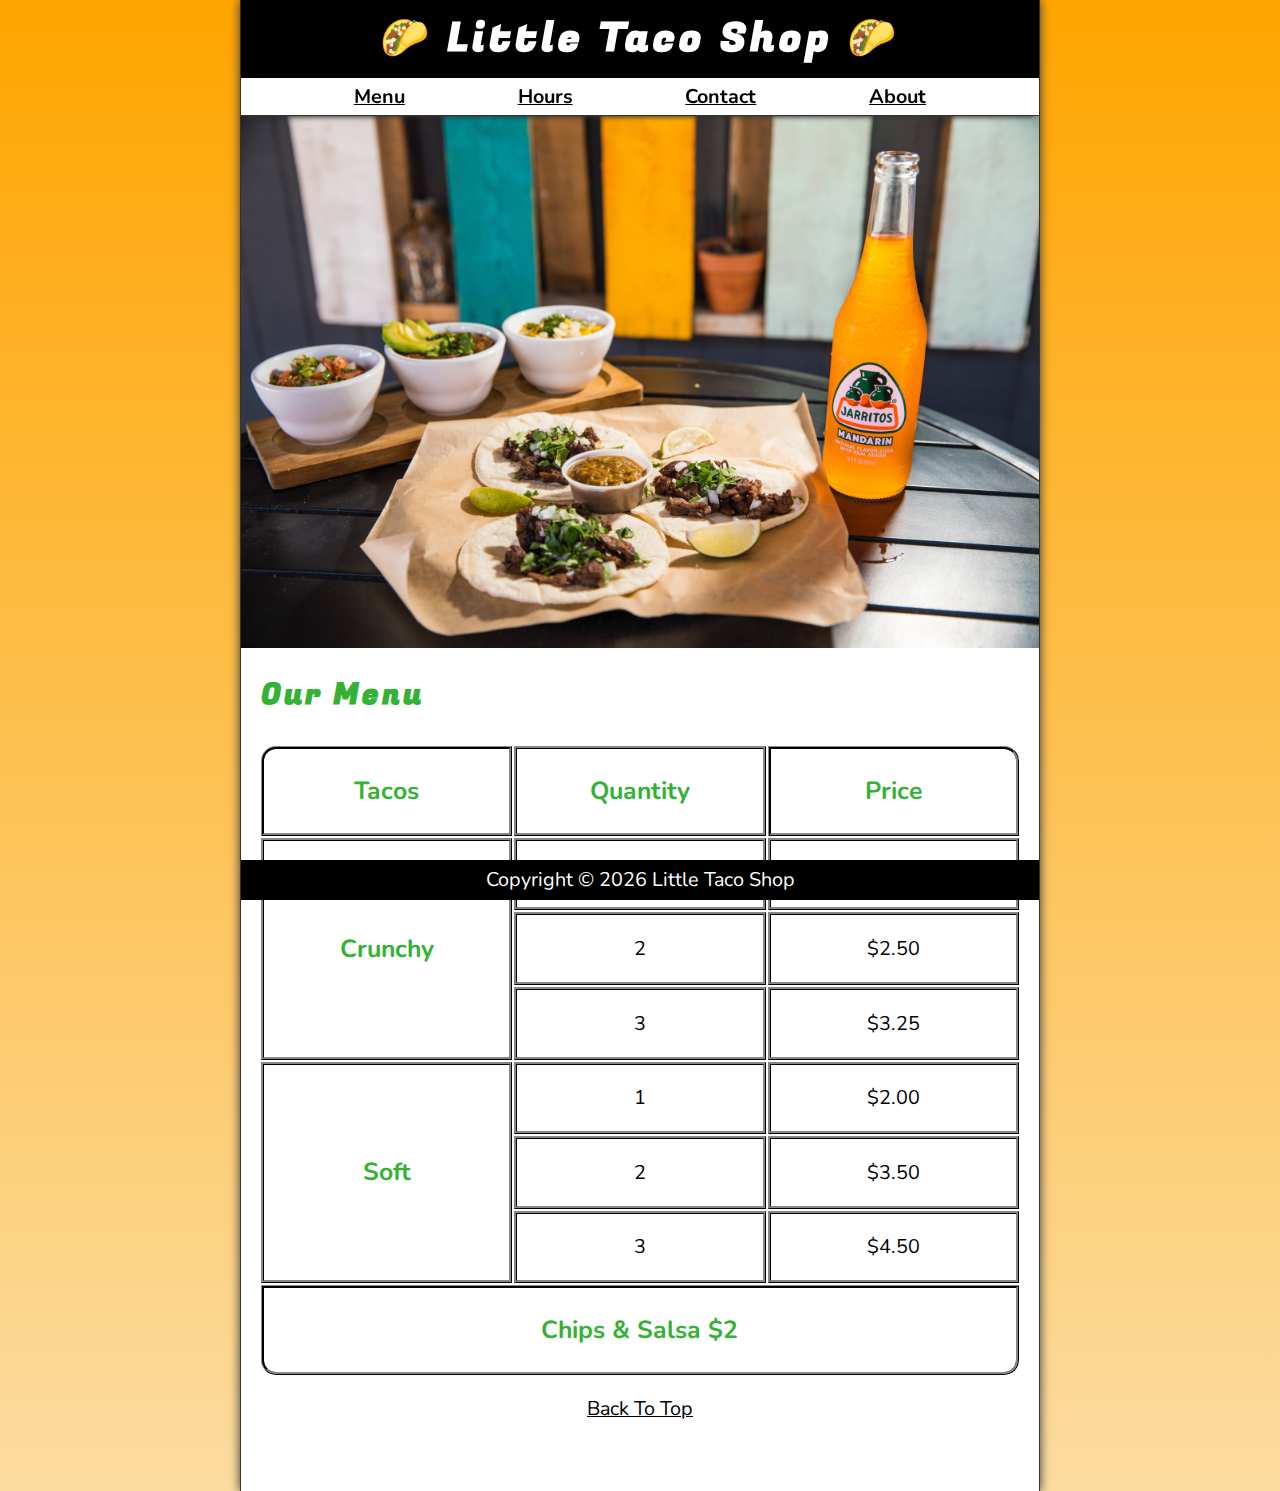
<file: index.html>
<!DOCTYPE html>
<html lang="en">
  <head>
    <meta charset="UTF-8" />
    <meta name="viewport" content="width=device-width, initial-scale=1.0" />
    <meta name="author" content="Madhesh" />
    <meta
      name="description"
      content="This page contains all the details about the Little Taco Shop."
    />
    <title>The Little Taco Shop</title>
    <link rel="icon" href="favicon.ico" type="image/x-icon" />
    <link rel="stylesheet" href="css/style.css" />
    <script src="js/main.js" defer></script>
  </head>
  <body>
    <header class="header">
      <h1 class="header__h1">Little Taco Shop</h1>
      <nav class="header__nav">
        <ul class="header__ul">
          <li><a href="#menu">Menu</a></li>
          <li><a href="hours.html">Hours</a></li>
          <li><a href="contact.html">Contact</a></li>
          <li><a href="about.html">About</a></li>
        </ul>
      </nav>
    </header>

    <section class="hero">
      <h2 class="hero__h2">Bienvenidos!</h2>
      <figure>
        <img
          src="img/tacos_and_drink_1000x667.png"
          alt="Tacos and a Drink"
          width="1000"
          height="667"
        />
        <figcaption class="offscreen">Tacos and a Drink</figcaption>
      </figure>
    </section>

    <main class="main">
      <article id="menu" class="main__article menu">
        <h2 class="menu__h2">Our Menu</h2>
        <table class="menu__container">
          <caption class="offscreen">
            Our Tacos
          </caption>
          <thead>
            <tr>
              <th class="menu__header" scope="col">Tacos</th>
              <th class="menu__header" scope="col">Quantity</th>
              <th class="menu__header" scope="col">Price</th>
            </tr>
          </thead>
          <tbody>
            <tr>
              <th class="menu__item menu__cr" scope="row" rowspan="3">
                Crunchy
              </th>
              <td class="menu__item">1</td>
              <td class="menu__item">$1.50</td>
            </tr>
            <tr>
              <td class="menu__item">2</td>
              <td class="menu__item">$2.50</td>
            </tr>
            <tr>
              <td class="menu__item">3</td>
              <td class="menu__item">$3.25</td>
            </tr>
            <tr>
              <th class="menu__item menu__sf" scope="row" rowspan="3">Soft</th>
              <td class="menu__item">1</td>
              <td class="menu__item">$2.00</td>
            </tr>
            <tr>
              <td class="menu__item">2</td>
              <td class="menu__item">$3.50</td>
            </tr>
            <tr>
              <td class="menu__item">3</td>
              <td class="menu__item">$4.50</td>
            </tr>
          </tbody>
          <tfoot>
            <tr>
              <td class="menu__item menu__cs" colspan="3">
                Chips &amp; Salsa $2
              </td>
            </tr>
          </tfoot>
        </table>

        <p class="center">
          <a href="#">Back To Top</a>
        </p>
      </article>
    </main>
    <footer class="footer">
      <p>
        <span class="nowrap">Copyright &copy; <time id="year"></time></span>
        <span class="nowrap">Little Taco Shop</span>
      </p>
    </footer>
  </body>
</html>
</file>
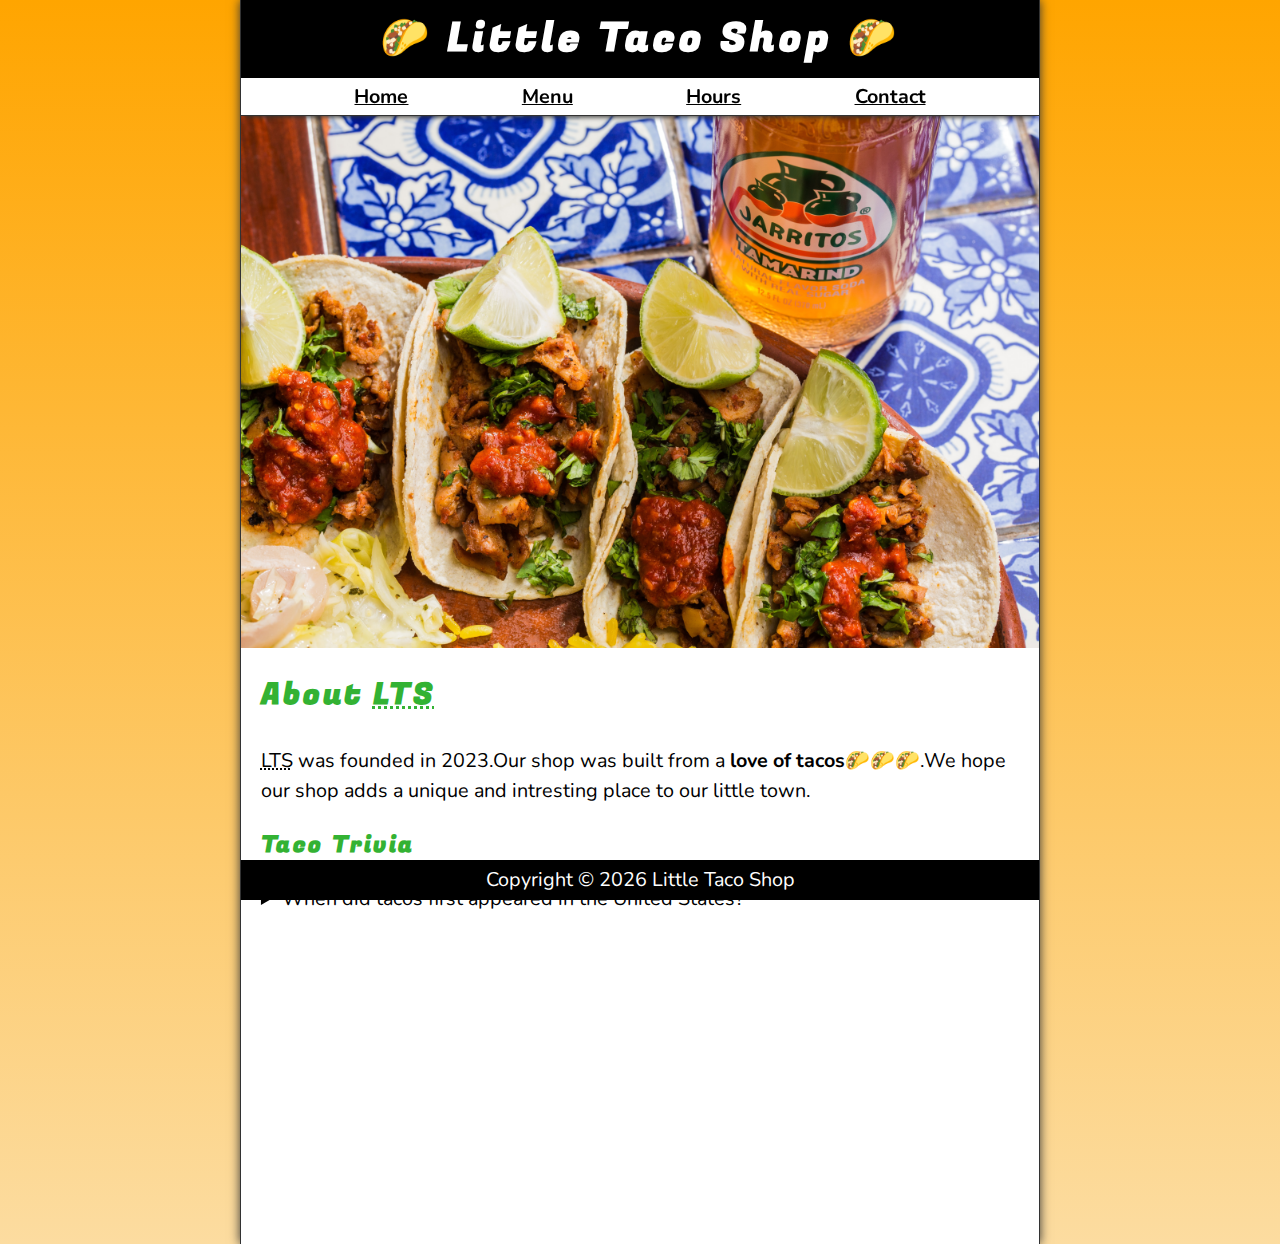
<file: about.html>
<!DOCTYPE html>
<html lang="en">
  <head>
    <meta charset="UTF-8" />
    <meta name="viewport" content="width=device-width, initial-scale=1.0" />
    <meta name="author" content="Madhesh" />
    <meta name="description" content="About the Little Taco Shop." />
    <title>About LTS</title>
    <link rel="stylesheet" href="css/style.css" />
    <link rel="icon" href="favicon.ico" type="image/x-icon" />
     <script src="js/main.js" defer></script>
  </head>
  <body>
    <header class="header">
      <h1 class="header__h1">Little Taco Shop</h1>
      <nav class="header__nav">
        <ul class="header__ul">
          <li><a href="/">Home</a></li>
          <li><a href="/#menu">Menu</a></li>
          <li><a href="hours.html">Hours</a></li>
          <li><a href="contact.html">Contact</a></li>
        </ul>
      </nav>
    </header>

    <section class="hero">
      <figure>
        <img
          src="img/tacos_delicioso_1000x667.png"
          alt="Tacos Delicioso"
          width="1000"
          height="667"
        />
        <figcaption class="offscreen">Try These Delicious Tacos</figcaption>
      </figure>
    </section>

    <main class="main">
      <article id="about" class="main__article about">
        <h2>About <abbr title="The Little Taco Shop">LTS</abbr></h2>
        <p>
          <abbr title="The Little Taco Shop">LTS</abbr> was founded in
          <time datetime="2023">2023</time>.Our shop was built from a
          <strong>love of tacos</strong>🌮🌮🌮.We hope our shop adds a unique
          and intresting place to our little town.
        </p>
        <aside class="about__trivia">
          <h3>Taco Trivia</h3>
          <details>
            <summary>
              When did tacos first appeared in the United States?
            </summary>
            <p class="about__trivia-answer">
              Jeffrey M. Pilcher, taco historian and professor of history at the
              University of Minnesota, says the earliest mention of tacos in the
              United States are in a newspaper from
              <time datetime="1905">1905</time>.(Source:
              <cite
                ><a
                  href="https://www.smithsonianmag.com/arts-culture/where-did-the-taco-come-from-81228162/"
                  target="_blank"
                  >Smithsonian Magazine</a
                ></cite
              >)
            </p>
          </details>
        </aside>
      </article>
    </main>

    <footer class="footer">
      <p>
        <span class="nowrap">Copyright &copy; <time id="year"></time></span>
        <span class="nowrap">Little Taco Shop</span>
      </p>
    </footer>
  </body>
</html>
</file>
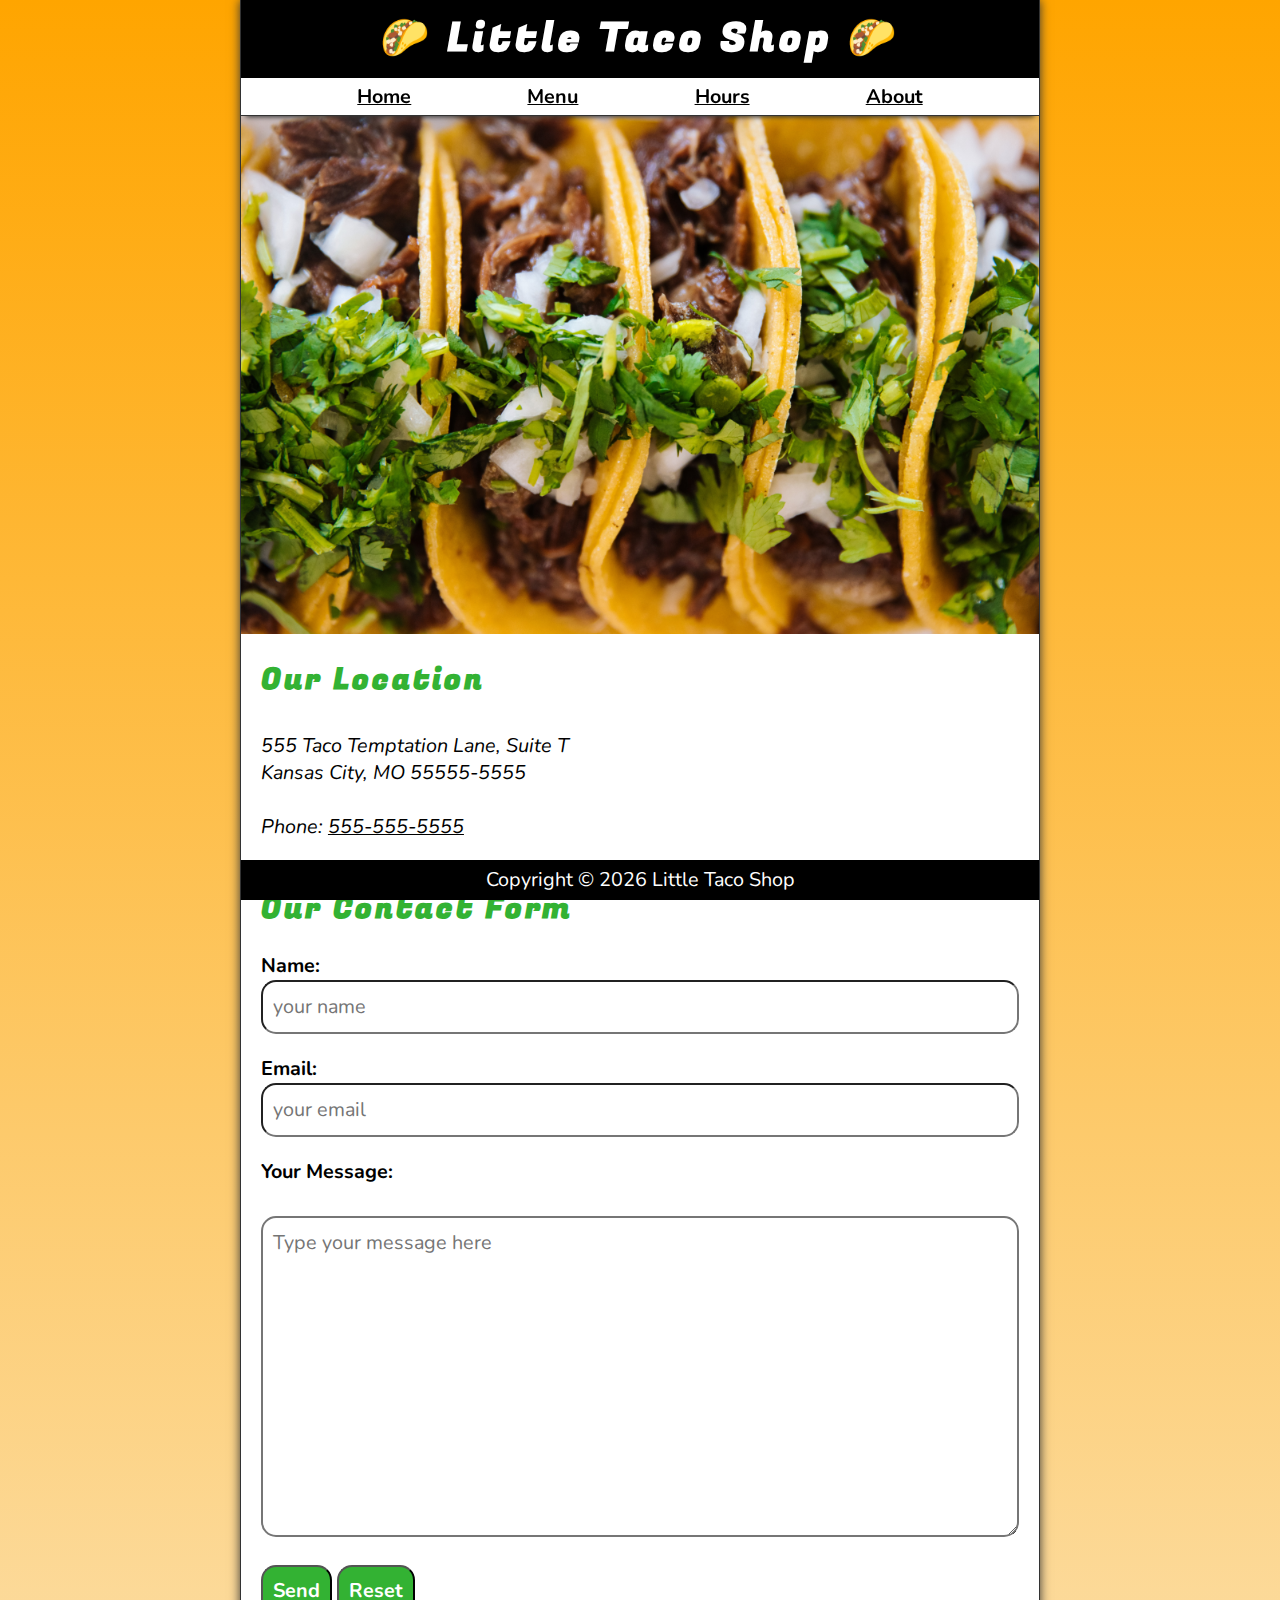
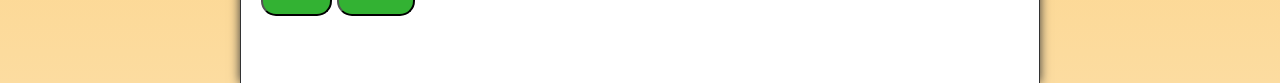
<file: contact.html>
<!DOCTYPE html>
<html lang="en">
  <head>
    <meta charset="UTF-8" />
    <meta name="viewport" content="width=device-width, initial-scale=1.0" />
    <meta name="author" content="Dave Gray" />
    <meta
      name="description"
      content="Contact information for The Little Taco Shop"
    />
    <title>Contact Us - LTS</title>
    <link rel="icon" href="favicon.ico" type="image/x-icon" />
    <link rel="stylesheet" href="css/style.css" />
    <script src="js/main.js" defer></script>
  </head>

  <body>
    <header class="header">
      <h1 class="header__h1">Little Taco Shop</h1>
      <nav class="header__nav">
        <ul class="header__ul">
          <li>
            <a href="/">Home</a>
          </li>
          <li>
            <a href="/#menu">Menu</a>
          </li>
          <li>
            <a href="hours.html">Hours</a>
          </li>
          <li>
            <a href="about.html">About</a>
          </li>
        </ul>
      </nav>
    </header>

    <section class="hero">
      <figure>
        <img
          src="img/tacos_close_up_1000x649.png"
          alt="Little Taco Shop Tacos"
          title="Tacos ready to eat!"
          width="1000"
          height="649"
        />
        <figcaption class="offscreen">Little Taco Shop Tacos</figcaption>
      </figure>
    </section>

    <main class="main">
      <article class="main__article">
        <h2>Our Location</h2>
        <address>
          555 Taco Temptation Lane, Suite T<br />
          Kansas City, MO 55555-5555
          <br /><br />
          Phone: <a href="tel:+5555555555">555-555-5555</a>
        </address>
      </article>
      <hr />
      <article class="main__article contact">
        <h2 class="contact__h2">Our Contact Form</h2>

        <form
          action="https://httpbin.org/get"
          method="get"
          class="contact__form"
        >
          <fieldset class="contact__fieldset">
            <legend class="offscreen">Send Us A Message</legend>
            <p class="contact__p">
              <label class="contact__label" for="name">Name:</label>
              <input
                class="contact__input"
                type="text"
                name="name"
                id="name"
                placeholder="your name"
                required
              />
            </p>
            <p class="contact__p">
              <label class="contact__label" for="email">Email:</label>
              <input
                class="contact__input"
                type="email"
                name="email"
                id="email"
                placeholder="your email"
                required
              />
            </p>
            <p class="contact__p">
              <label class="contact__label" for="message">Your Message:</label>
              <br />
              <textarea
                class="contact__textarea"
                name="message"
                id="message"
                cols="30"
                rows="10"
                placeholder="Type your message here"
              ></textarea>
            </p>
          </fieldset>
          <button class="contact__button" type="submit">Send</button>
          <button class="contact__button" type="reset">Reset</button>
        </form>
      </article>
    </main>
    <footer class="footer">
      <p>
        <span class="nowrap">Copyright &copy; <time id="year"></time></span>
        <span class="nowrap">Little Taco Shop</span>
      </p>
    </footer>
  </body>
</html>
</file>
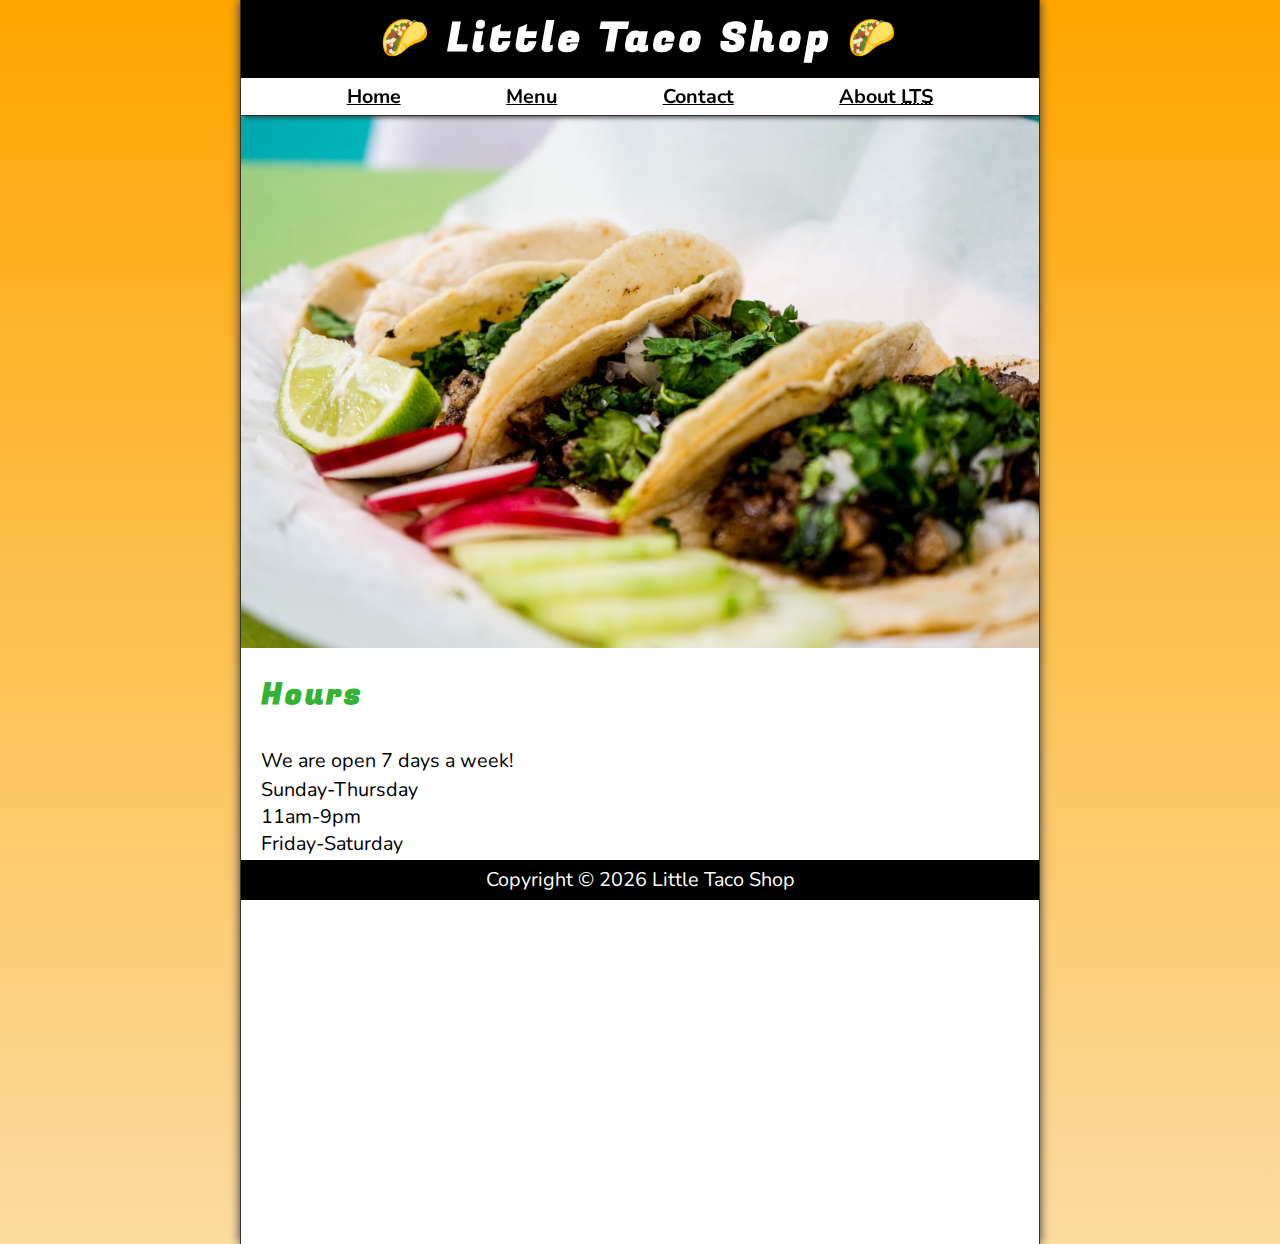
<file: hours.html>
<!DOCTYPE html>
<html lang="en">
  <head>
    <meta charset="UTF-8" />
    <meta name="viewport" content="width=device-width, initial-scale=1.0" />
    <meta name="author" content="Madhesh" />
    <meta
      name="description"
      content="This page contains all the details about the Little Taco Shop."
    />
    <title>LTS Hours</title>
    <link rel="stylesheet" href="css/style.css" />
    <link rel="icon" href="favicon.ico" type="image/x-icon" />
     <script src="js/main.js" defer></script>
  </head>
  <body>
    <header class="header">
      <h1 class="header__h1">Little Taco Shop</h1>
      <nav class="header__nav">
        <ul class="header__ul">
          <li><a href="/">Home</a></li>
          <li><a href="/#menu">Menu</a></li>
          <li><a href="contact.html">Contact</a></li>
          <li>
            <a href="about.html"
              >About <abbr title="The Little Taco Shop">LTS</abbr></a
            >
          </li>
        </ul>
      </nav>
    </header>

    <section class="hero">
      <figure>
        <img
          src="img/tacos_tray_1000x667.png"
          alt="A Tray of Tasty Tacos"
          width="1000"
          height="667"
        />
        <figcaption class="offscreen">A Tray of Tasty Tacos</figcaption>
      </figure>
    </section>

    <main class="main">
      <article class="main__article">
        <h2>Hours</h2>
        <p>We are open 7 days a week!</p>
        <dl>
          <dt>Sunday-Thursday</dt>
          <dd>11am-9pm</dd>
        </dl>
        <dl>
          <dt>Friday-Saturday</dt>
          <dd>11am-11pm</dd>
        </dl>
      </article>
    </main>
    <footer class="footer">
      <p>
        <span class="nowrap">Copyright &copy; <time id="year"></time></span>
        <span class="nowrap">Little Taco Shop</span>
      </p>
    </footer>
  </body>
</html>
</file>
<file: css/style.css>
@import url('https://fonts.googleapis.com/css2?family=Fugaz+One&family=Nunito&display=swap');

/* RESET */
*,
*::after,
*::before
{
  margin: 0;
  padding: 0;
  box-sizing: border-box;
}

img {
  display: block;
  max-width: 100%;
  height: auto;
}

input, button, textarea {
  font: inherit;
}

/* VARIABLES */

:root {
  /* FONTS */
  --FF: "Nunito", sans-serif;
  --FF-HEADINGS: "Fugaz One", cursive;
  --FS: clamp(1rem, 2.2vh, 1.5rem);

  /* COLORS */
  --BGCOLOR-FADE: rgb(252, 220, 160);
  --BGCOLOR: orange;
  --BGIMAGE: linear-gradient(to bottom, var(--BGCOLOR), var(--BGCOLOR-FADE));
  --BODY-BGCOLOR: #fff;
  --BORDER-COLOR: #333;
  --BUTTON-COLOR: #FFF;
  --FONT-COLOR: #000;
  --HEADER-BGCOLOR: black;
  --HEADER-COLOR: #fff;
  --HERO-BGCOLOR: rgba(51, 178, 51, 0.75);
  --HERO-COLOR: #fff;
  --HIGHLIGHT-COLOR: rgb(51, 178, 51);
  --LINK-ACTIVE: orange;
  --LINK-COLOR: black;
  --LINK-HOVER: hsla(0, 0%, 0%, 0.6);
  --NAV-BGCOLOR: #fff;

  /* BORDERS */
  --BORDERS: 1px solid var(--BORDER-COLOR);
  --BORDER-RADIUS: 15px;

  /* STANDARD PADDING */
  --PADDING-TB: 0.25em;
  --PADDING-SIDE: 2.5%;

  /* STANDARD MARGIN */
  --MARGIN: clamp(1em, 2.5vh, 1.5em) 0;
}

@media (prefers-color-scheme: dark) {
  :root {
    --BGCOLOR-FADE: gray;
    --BGCOLOR: #000;
    --BODY-BGCOLOR: #333;
    --BORDER-COLOR: whitesmoke;
    --BUTTON-COLOR: #000;
    --FONT-COLOR: whitesmoke;
    --HEADER-COLOR: whitesmoke;
    --HERO-COLOR: #333;
    --HIGHLIGHT-COLOR: whitesmoke;
    --LINK-ACTIVE: rgb(252, 200, 103);
    --LINK-COLOR: whitesmoke;
    --LINK-HOVER: orange;
    --NAV-BGCOLOR: rgb(20, 20, 20);
  }
}


/* UTILITY CLASSES */
.offscreen {
  position: absolute;
  left: -10000px;
}

.nowrap {
  white-space: nowrap;
}

.center {
  text-align: center;
}

/* GENERAL STYLES */

html {
  scroll-behavior: smooth;
  font-size: var(--FS);
  font-family: var(--FF);
  background-color: var(--BGCOLOR);
  background-image: var(--BGIMAGE);
}

body {
  background-color: var(--BODY-BGCOLOR);
  color: var(--FONT-COLOR);
  min-height: 100vh;
  max-width: 800px;
  margin: 0 auto;
  border-left: var(--BORDERS);
  border-right: var(--BORDERS);
  box-shadow: 0 0 10px var(--BORDER-COLOR);
}

h1, h2, h3 {
  font-family: var(--FF-HEADINGS);
  letter-spacing: 0.1em;
}

h2, h3 {
  margin-bottom: 1em;
  color: var(--HIGHLIGHT-COLOR);
}

p {
  line-height: 1.5;
}

a:any-link {
  color: var(--LINK-COLOR);
}

a:hover,
a:focus-visible {
  color: var(--LINK-HOVER);
}

a:active {
  color: var(--LINK-ACTIVE);
}

/* HEADER */

.header {
  position: sticky;
  top: 0;
  z-index: 1;
}

.header__h1 {
  text-align: center;
  background-color: var(--HEADER-BGCOLOR);
  color: var(--HEADER-COLOR);
  padding: var(--PADDING-TB) var(--PADDING-SIDE);
  
}

.header__nav {
  background-color: var(--NAV-BGCOLOR);
  border-bottom: var(--BORDERS);
  font-weight: bold;
  box-shadow: 0 6px 5px -5px var(--BORDER-COLOR);
}

.header__ul {
  padding: var(--PADDING-TB) var(--PADDING-SIDE);
  list-style-type: none;
  display: flex;
  justify-content: space-evenly;
  gap: 1rem;
}

/* HERO */

.hero {
  position: relative;
}

.hero__h2 {
  background-color: var(--HERO-BGCOLOR);
  color: var(--HERO-COLOR);
  padding: 0.25em 0.5em;
  text-shadow: 2px 2px 5px var(--BORDER-COLOR);
  position: absolute;
  top: -100px;
  left: 20px;
  animation: showWelcome 0.5s ease-in-out 1s forwards;
}

@keyframes showWelcome {
  0% {
    top: -20px;
    transform: skew(0deg, -5deg) scaleY(0);
  }

  80% {
    top: 30px;
    transform: skew(10deg, -5deg) scaleY(1.2);
  }

  100% {
    top: 20px;
    transform: skew(-10deg, -5deg) scaleY(1);
  }
}

.footer {
  position: sticky;
  bottom: 0;
  background-color: var(--HEADER-BGCOLOR);
  color: var(--HEADER-COLOR);
  padding: var(--PADDING-TB) var(--PADDING-SIDE);
  text-align: center;
}

/* || MAIN */

.main {
  padding: var(--PADDING-TB) var(--PADDING-SIDE);
}

.main__article {
  scroll-margin-top: 6.5rem;
  margin: var(--MARGIN);
}

.main__article:first-child {
  margin-top: 1em;
}

.main__article:last-child {
  min-height: calc(100vh - 20rem);
}

/* || ABOUT */

.about__trivia {
  margin: var(--MARGIN);
}

.about__trivia-answer {
  margin-top: 1em;
}


/* || CONTACT */

.contact__h2 {
  margin: 0;
}

.contact__fieldset {
  border: none;
}

.contact__p {
  margin: 1em 0;
}

.contact__label {
  display: block;
  font-weight: bold;
}

.contact__input,
.contact__textarea {
  padding: 0.5em;
  border-radius: var(--BORDER-RADIUS);
  border-width: 2px;
  width: 100%;
}

.contact__button {
  padding: 0.5em;
  border-radius: var(--BORDER-RADIUS);
  background-color: var(--HIGHLIGHT-COLOR);
  color: var(--BUTTON-COLOR);
  font-weight: bold;
}


/* || MENU */

thead,
tbody,
tfoot,
tr {
  display: contents;
}

.menu__container {
  display: grid;
  grid-template-columns: repeat(3, 1fr);
  grid-template-areas:
    "hd1 hd2 hd3"
    "cr cr1 cr1p"
    "cr cr2 cr2p"
    "cr cr3 cr3p"
    "sf sf1 sf1p"
    "sf sf2 sf2p"
    "sf sf3 sf3p"
    "cs cs cs";
  gap: 0.1em;
  margin-bottom: 1em;
}

.menu__cr {
  grid-area: cr;
}

.menu__sf {
  grid-area: sf;
}

.menu__cs {
  grid-area: cs;
}

.menu__cr,
.menu__sf,
.menu__cs,
.menu__header {
  color: var(--HIGHLIGHT-COLOR);
  font-weight: bold;
  height: 100%;
  display: grid;
  place-content: center;
}

.menu__header,
.menu__item {
  width: 100%;
  padding: 1em;
  border: medium ridge var(--BORDER-COLOR);
}

.menu__item {
  display: grid;
  place-content: center;
}

thead th:first-child {
  border-top-left-radius: var(--BORDER-RADIUS);
}

thead th:last-child {
  border-top-right-radius: var(--BORDER-RADIUS);
}

tfoot td {
  border-bottom-left-radius: var(--BORDER-RADIUS);
  border-bottom-right-radius: var(--BORDER-RADIUS);
}

@media screen and (min-width: 576px) {
  .header__h1::before {
    content: '🌮 '
  }

  .header__h1::after {
    content: ' 🌮'
  }

  .menu__header,
  .menu__cr,
  .menu__sf,
  .menu__cs {
    font-size: 125%;
  }
}
</file>
